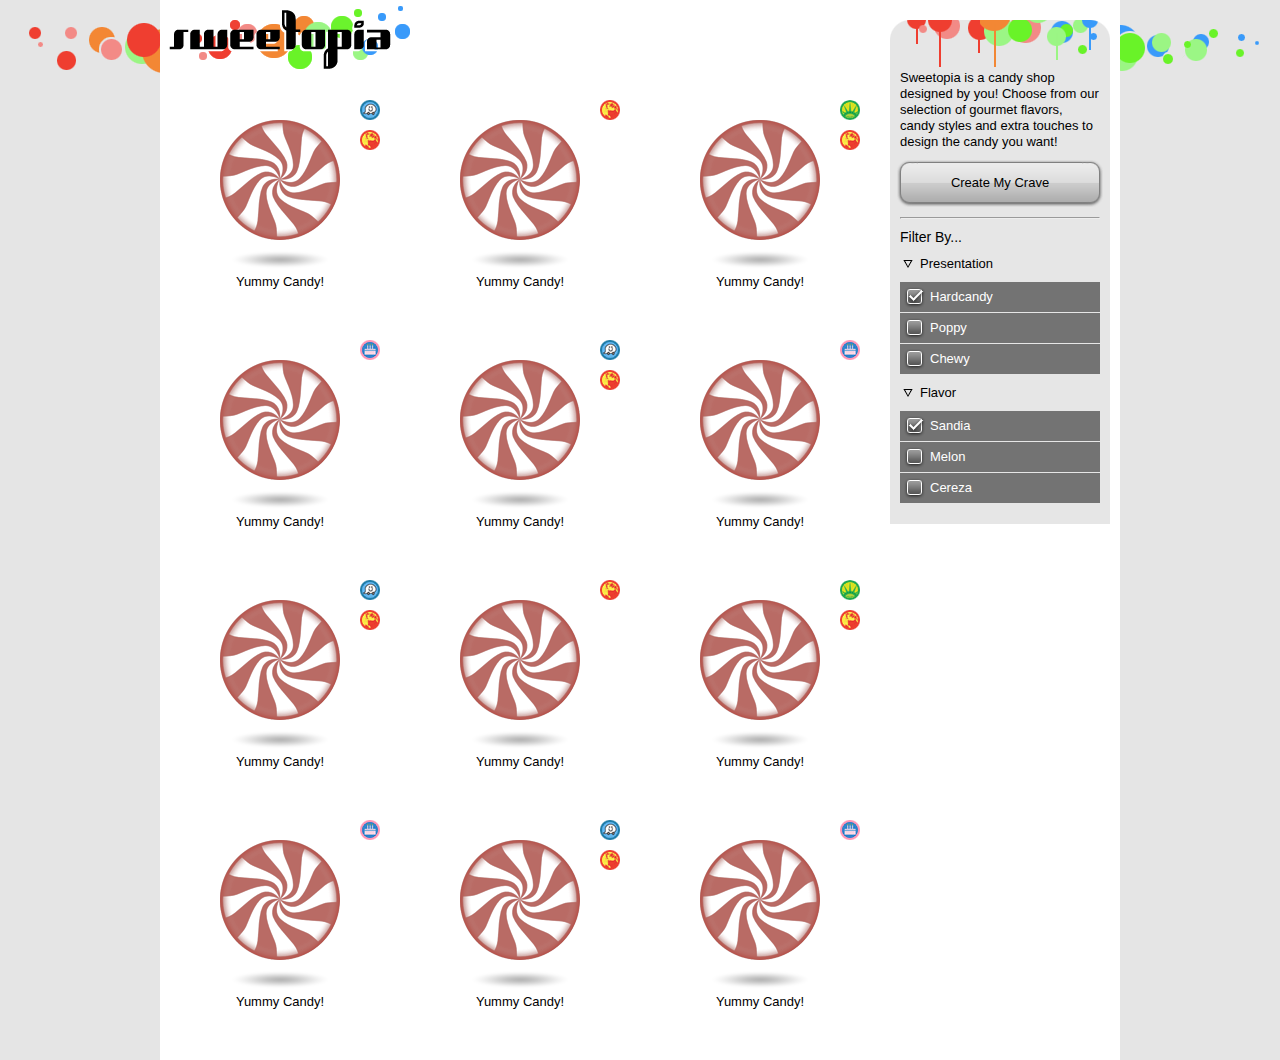
<file: index.html>
<!doctype html>
<html>
<head>
	<meta charset="utf-8">
	<meta name="apple-mobile-web-app-capable" content="yes">
	<meta name="viewport" content="width=device-width; initial-scale=1.0; user-scalable=0;">
	<link rel="apple-touch-icon" href="images/index.png">
	<link rel="shortcut icon" href="images/favicon.ico">
	<link rel="stylesheet" href="css/screen.css">
	<link rel="stylesheet" href="fancybox/jquery.fancybox-1.3.4.css">
	<title>Sweetopia</title>
	<script src="http://ajax.microsoft.com/ajax/jquery/jquery-1.4.4.min.js"></script>
	<script src="fancybox/jquery.fancybox-1.3.4.pack.js" charset="utf-8"></script>	
	<script src="js/screen.js" charset="utf-8"></script>
</head>
<body>
	<div class="page">
		<div class="head">
			<h1 class="logo"><a href="/">Sweetopia</a></h1>
		</div>
			
		<div class="body">
			<div class="rightCol">
				<p>Sweetopia is a candy shop designed by you! Choose from our selection of gourmet flavors, candy styles and extra touches to design the candy you want!</p>
				
				<a id="customize" class="create-button" href="customize.html">Create My Crave</a>
				
				<hr />
				
				<h2>Filter By...</h2>
				
				<h3 class="filter">Presentation</h3>
				
				<ul class="presentation filters">
					<li><a class="checkbox checked">Hardcandy</a></li>
					<li><a class="checkbox">Poppy</a></li>
					<li><a class="checkbox">Chewy</a></li>
				</ul>			
				
				<h3 class="filter">Flavor</h3>
				
				<ul class="flavor filters">
					<li><a class="checkbox checked">Sandia</a></li>
					<li><a class="checkbox">Melon</a></li>
					<li><a class="checkbox">Cereza</a></li>
				</ul>							
			</div>
			
			<div class="main">
				<div class="line">
					<div class="candy unit">
						<img class="cherry" src="images/candy.png" width="120" height="120" alt="Candy">
						
						<p>Yummy Candy!</p>
						
						<div class="extras">
							<a class="chewy" title="chewy">Chewy</a>
							<a class="spicy" title="spicy">Spicy</a>
						</div>
						
						<input type="hidden" name="flavor" value="Grapefruit">
						<input type="hidden" name="presentation" value="Hardcandy">
						<input type="hidden" name="price" value="2.000">
					</div>

					<div class="candy unit">
						<img class="cherry" src="images/candy.png" width="120" height="120" alt="Candy">
						<p>Yummy Candy!</p>
						<div class="extras">
							<a class="spicy" title="spicy">Spicy</a>
						</div>
						
						<input type="hidden" name="flavor" value="Grapefruit">
						<input type="hidden" name="presentation" value="Hardcandy">
						<input type="hidden" name="price" value="2.000">
					</div>

					<div class="candy unit">
						<img class="cherry" src="images/candy.png" width="120" height="120" alt="Candy">
						<p>Yummy Candy!</p>
						<div class="extras">
							<a class="sour" title="sour">Sour</a>
							<a class="spicy" title="spicy">Spicy</a>
						</div>
						
						<input type="hidden" name="flavor" value="Grapefruit">
						<input type="hidden" name="presentation" value="Hardcandy">
						<input type="hidden" name="price" value="2.000">
					</div>
					
					<div class="candy unit">
						<img class="cherry" src="images/candy.png" width="120" height="120" alt="Candy">
						<p>Yummy Candy!</p>
						<div class="extras">
							<a class="sweet" title="sweet">Sweet</a>
						</div>
						
						<input type="hidden" name="flavor" value="Grapefruit">
						<input type="hidden" name="presentation" value="Hardcandy">
						<input type="hidden" name="price" value="2.000">
					</div>

					<div class="candy unit">
						<img class="cherry" src="images/candy.png" width="120" height="120" alt="Candy">
						<p>Yummy Candy!</p>
						<div class="extras">
							<a class="chewy" title="chewy">Chewy</a>
							<a class="spicy" title="spicy">Spicy</a>
						</div>
						
						<input type="hidden" name="flavor" value="Grapefruit">
						<input type="hidden" name="presentation" value="Hardcandy">
						<input type="hidden" name="price" value="2.000">
					</div>

					<div class="candy unit">
						<img class="cherry" src="images/candy.png" width="120" height="120" alt="Candy">
						<p>Yummy Candy!</p>
						<div class="extras">
							<a class="sweet" title="sweet">Sweet</a>
						</div>
						
						<input type="hidden" name="flavor" value="Grapefruit">
						<input type="hidden" name="presentation" value="Hardcandy">
						<input type="hidden" name="price" value="2.000">
					</div>		
					<div class="candy unit">
						<img class="cherry" src="images/candy.png" width="120" height="120" alt="Candy">
						
						<p>Yummy Candy!</p>
						
						<div class="extras">
							<a class="chewy" title="chewy">Chewy</a>
							<a class="spicy" title="spicy">Spicy</a>
						</div>
						
						<input type="hidden" name="flavor" value="Grapefruit">
						<input type="hidden" name="presentation" value="Hardcandy">
						<input type="hidden" name="price" value="2.000">
					</div>

					<div class="candy unit">
						<img class="cherry" src="images/candy.png" width="120" height="120" alt="Candy">
						<p>Yummy Candy!</p>
						<div class="extras">
							<a class="spicy" title="spicy">Spicy</a>
						</div>
						
						<input type="hidden" name="flavor" value="Grapefruit">
						<input type="hidden" name="presentation" value="Hardcandy">
						<input type="hidden" name="price" value="2.000">
					</div>

					<div class="candy unit">
						<img class="cherry" src="images/candy.png" width="120" height="120" alt="Candy">
						<p>Yummy Candy!</p>
						<div class="extras">
							<a class="sour" title="sour">Sour</a>
							<a class="spicy" title="spicy">Spicy</a>
						</div>
						
						<input type="hidden" name="flavor" value="Grapefruit">
						<input type="hidden" name="presentation" value="Hardcandy">
						<input type="hidden" name="price" value="2.000">
					</div>
					
					<div class="candy unit">
						<img class="cherry" src="images/candy.png" width="120" height="120" alt="Candy">
						<p>Yummy Candy!</p>
						<div class="extras">
							<a class="sweet" title="sweet">Sweet</a>
						</div>
						
						<input type="hidden" name="flavor" value="Grapefruit">
						<input type="hidden" name="presentation" value="Hardcandy">
						<input type="hidden" name="price" value="2.000">
					</div>

					<div class="candy unit">
						<img class="cherry" src="images/candy.png" width="120" height="120" alt="Candy">
						<p>Yummy Candy!</p>
						<div class="extras">
							<a class="chewy" title="chewy">Chewy</a>
							<a class="spicy" title="spicy">Spicy</a>
						</div>
						
						<input type="hidden" name="flavor" value="Grapefruit">
						<input type="hidden" name="presentation" value="Hardcandy">
						<input type="hidden" name="price" value="2.000">
					</div>

					<div class="candy unit">
						<img class="cherry" src="images/candy.png" width="120" height="120" alt="Candy">
						<p>Yummy Candy!</p>
						<div class="extras">
							<a class="sweet" title="sweet">Sweet</a>
						</div>
						
						<input type="hidden" name="flavor" value="Grapefruit">
						<input type="hidden" name="presentation" value="Hardcandy">
						<input type="hidden" name="price" value="2.000">
					</div>						
				</div>
			</div>
		</div>
	</div>
	
	<div class="hud">
		<div class="extras-expanded"></div>
		
		<div class="line">
			<span class="flavor unit size2of3"></span>
			<span class="price lastUnit"></span>
		</div>
		
		<hr />
				
		<div class="line">
			<div class="unit size1of2">
				<a class="select">1</a>
			</div>
			<div class="lastUnit">
				<a class="buy-button">Buy...</a>
			</div>
		</div>
	</div>
</body>
</html>
</file>
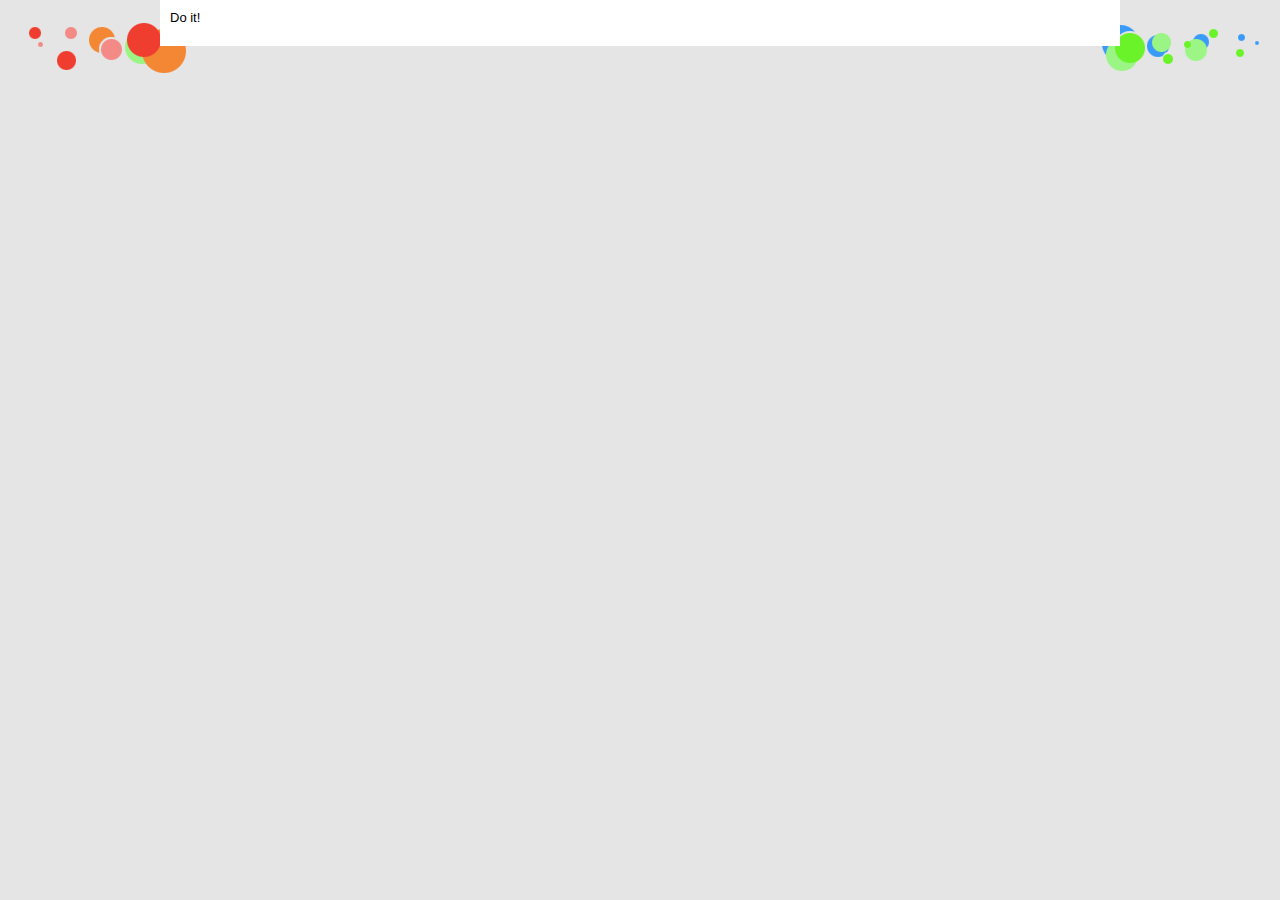
<file: customize.html>
<!doctype html>
<html>
<head>
	<meta charset="utf-8">
	<meta name="apple-mobile-web-app-capable" content="yes">
	<meta name="viewport" content="width=device-width; initial-scale=1.0; user-scalable=0;">
	<link rel="apple-touch-icon" href="images/index.png">
	<link rel="shortcut icon" href="images/favicon.ico">
	<link rel="stylesheet" href="css/screen.css">
	<title>Sweetopia // Customize</title>
</head>
<body>
	<div class="page">
		<div class="body">
			<div class="main">				
				<p>Do it!</p>
			</div>
		</div>
	</div>
</body>
</html>
</file>
<file: css/screen.css>
@import url("libraries.css");
@import url("template.css");
@import url("grids.css");

* { -webkit-touch-callout: none; -webkit-tap-highlight-color: rgba(0, 0, 0, 0); -webkit-text-size-adjust: none; -webkit-user-select: none; }
html, body { background: #e5e5e5 url("body.png") no-repeat 50% 0; }
h2 { font-size: 14px; margin-bottom: 10px; }
h3 { margin-bottom: 10px; }
hr { margin-bottom: 10px; }
input[type=hidden] { display: none; }
p { margin-bottom: 10px; }
ul { margin-bottom: 10px; }

.buy-button { background: url("buy-button.png") no-repeat; cursor: pointer; display: block; height: 31px; line-height: 31px; margin-right: -3px; padding: 2px 0 4px; text-align: center; width: 101px; }
.buy-button:hover { background-position: 0 -37px; }

.candy { background: url("candy.png") no-repeat; cursor: pointer; height: 220px; margin: 0 20px 20px 0; position: relative; text-align: center; width: 220px; }
.candy img { margin-top: 30px; }
.candy p { bottom: 10px; left: 10px; position: absolute; width: 200px; }
.candy .hover { background: url("candy-hover.png"); height: 220px; left: 0; opacity: 0.05; position: absolute; top: 0; width: 220px; }

.checkbox { background: #737373 url("checkbox.png") no-repeat; color: #fff; cursor: pointer; display: block; line-height: 30px; height: 30px; padding-left: 30px; }
.checkbox.checked { background-position: 0 -30px; }

.create-button { background: url("button.png"); color: #000; cursor: pointer; display: block; height: 39px; left: -3px; line-height: 39px; margin-bottom: 10px; padding: 3px 0 5px; position: relative; text-align: center; text-decoration: none; width: 206px; }
.create-button:hover { background-color: #fff; }

.extras { position: absolute; right: 10px; top: 10px; z-index: 10; }
.extras a { background: url("extras.png") no-repeat; display: block; font-size: 1; height: 20px; margin-bottom: 10px; overflow: hidden; text-indent: -1000px; width: 20px; }
.extras .chewy { background-position: 0 0; }
.extras .sour { background-position: 0 -20px; }
.extras .spicy { background-position: 0 -40px; }
.extras .sweet { background-position: 0 -60px; }

.filter { background: url("filter.png") no-repeat; cursor: pointer; padding-left: 20px; }
.filter.collapsed { background-position: 0 -32px; }

.filters { overflow: hidden; }
.filters li { margin-bottom: 1px; }

.head { height: 80px; }

.hidden { display: none; }

.hud { background-color: rgba(0, 0, 0, 0.7); border-radius: 20px; -webkit-box-shadow: 0 0 5px rgba(0, 0, 0, 0.5); color: #fff; display: none; left: 10px; padding: 10px; position: absolute; top: 10px; width: 200px; z-index: 20; }
.hud .lastUnit { text-align: right; }

.extras-expanded { margin-bottom: 10px; }
.extras-expanded a { background: url("extra-expanded.png") no-repeat; border-radius: 10px; display: block; font-size: 11px; height: 20px; line-height: 20px; margin-bottom: 10px; padding-left: 10px; }
.extras-expanded .chewy { background-color: rgba(86, 172, 230, 0.5); }
.extras-expanded .sour { background-color: rgba(229, 226, 29, 0.5); }
.extras-expanded .spicy { background-color: rgba(234, 60, 46, 0.5); }
.extras-expanded .sweet { background-color: rgba(255, 150, 182, 0.5); }

.logo { left: 8px; position: absolute; top: 6px; }
.logo a { background: url("logo.png"); display: block; font-size: 1; height: 65px; overflow: hidden; text-indent: -1000px; width: 242px; }

.page { background: #fff; padding: 10px; position: relative; width: 940px; }

.rightCol { background: #e6e6e6 url("right-col.png") no-repeat; margin-top: -70px; overflow: hidden; padding: 50px 10px 10px; width: 200px; }

.select { background: url("select") no-repeat; display: block; height: 31px; line-height: 31px; margin-left: -3px; padding: 2px 0 4px 10px; width: 91px; }

/* flavors */

.cherry { background-color: #ef3e30; }
</file>
